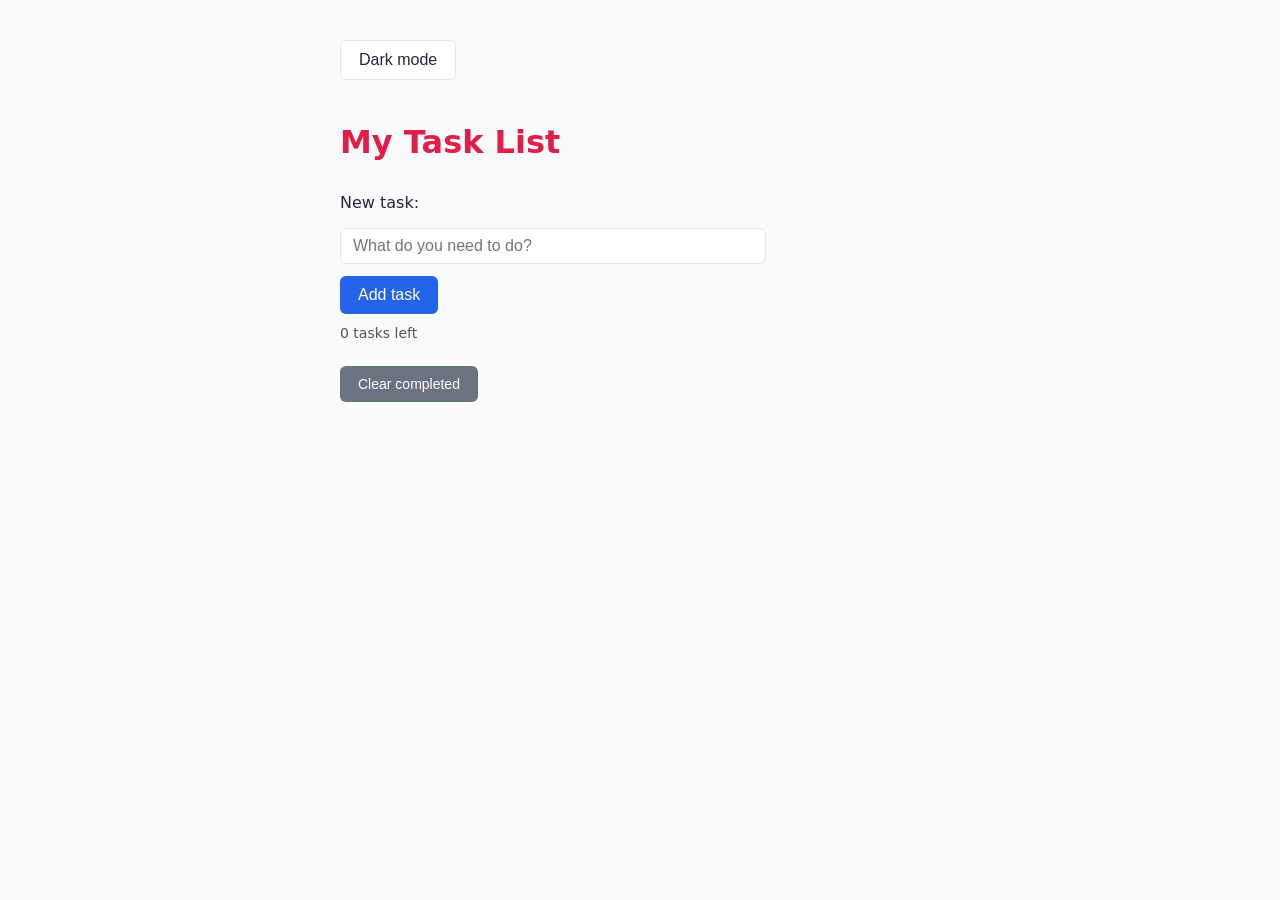
<file: Main/index.html>
<!DOCTYPE html>
<html lang="en">
<head>
  <meta charset="UTF-8">
  <meta name="viewport" content="width=device-width, initial-scale=1.0">
  <title>My First Page</title>
  <link rel="stylesheet" href="style.css">
</head>
<body>
  <main>
    <button id="theme-btn" type="button">Dark mode</button>
    <h1>My Task List</h1>

    <label for="task-input">New task:</label>
    <input type="text" id="task-input" placeholder="What do you need to do?">
    
    <button id="add-btn">Add task</button>
    <p id="task-count"></p>
    <button id="clear-btn">Clear completed</button>
    
    <ul id="task-list"></ul>
  </main>

  <script src="script.js"></script>
</body>
</html>
</file>
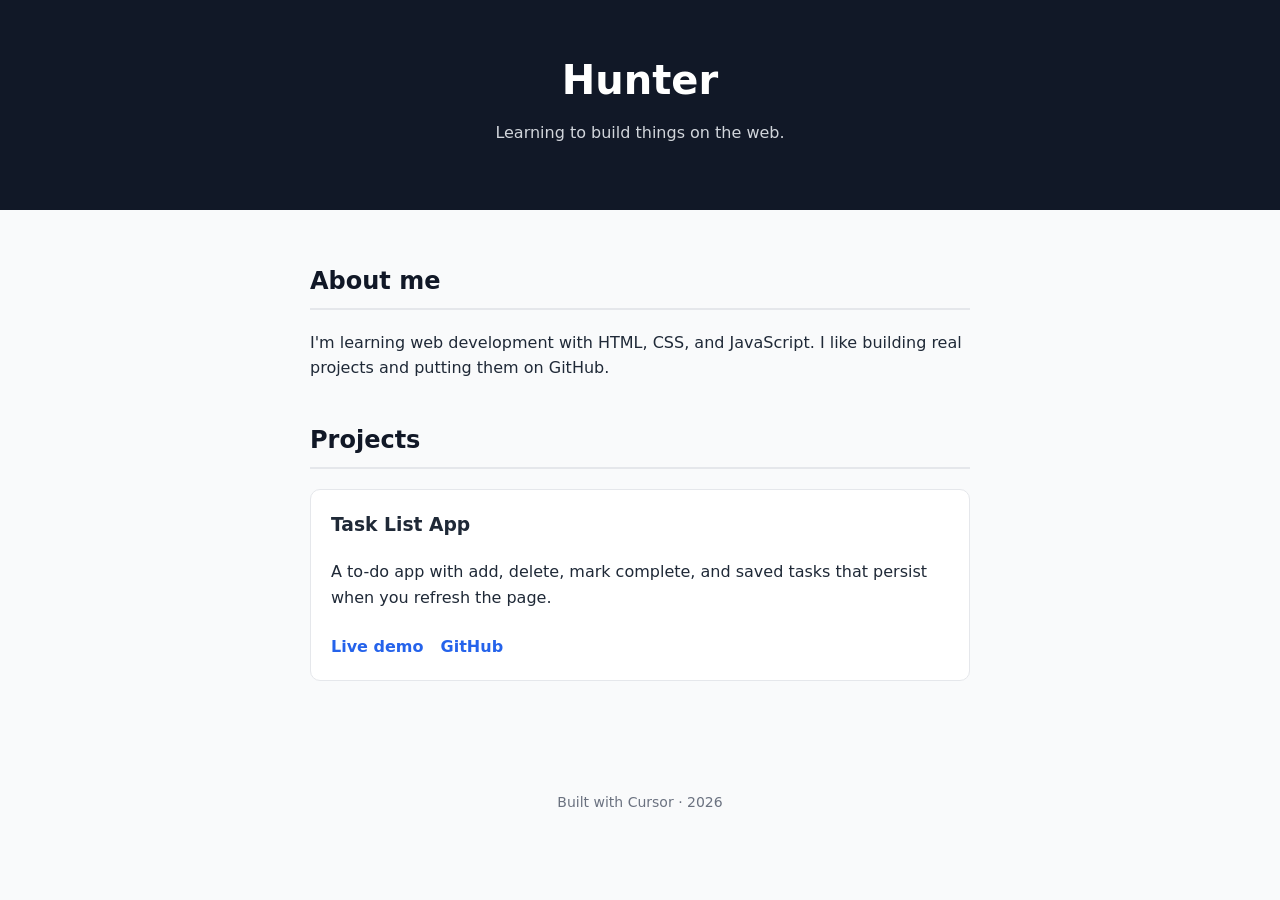
<file: Portfolio/index.html>
<!DOCTYPE html>
<html lang="en">
<head>
  <meta charset="UTF-8">
  <meta name="viewport" content="width=device-width, initial-scale=1.0">
  <title>Hunter — Portfolio</title>
  <link rel="stylesheet" href="style.css">
</head>
<body>
  <header>
    <h1>Hunter</h1>
    <p class="tagline">Learning to build things on the web.</p>
  </header>

  <main>
    <section>
      <h2>About me</h2>
      <p>
        I'm learning web development with HTML, CSS, and JavaScript.
        I like building real projects and putting them on GitHub.
      </p>
    </section>

    <section>
      <h2>Projects</h2>
      <article class="project-card">
        <h3>Task List App</h3>
        <p>
          A to-do app with add, delete, mark complete, and saved tasks
          that persist when you refresh the page.
        </p>
        <div class="links">
          <a href="../Main/index.html">Live demo</a>
          <a href="https://github.com/vegashunter/task-list-app-hunter">GitHub</a>
        </div>
      </article>
    </section>
  </main>

  <footer>
    <p>Built with Cursor · 2026</p>
  </footer>
</body>
</html>
</file>
<file: Main/style.css>
:root {
  --bg: #f9fafb;
  --text: #1f2937;
  --card: #ffffff;
  --border: #e5e7eb;
  --muted: #555;
  --input-bg: #ffffff;
}

:root.dark {
  --bg: #111827;
  --text: #f9fafb;
  --card: #1f2937;
  --border: #374151;
  --muted: #9ca3af;
  --input-bg: #374151;
}

body {
  font-family: system-ui, sans-serif;
  max-width: 600px;
  margin: 40px auto;
  padding: 0 20px;
  line-height: 1.6;
  background: var(--bg);
  color: var(--text);
}

h1 {
  color: #e11d48;
}

button {
  background: #2563eb;
  color: white;
  border: none;
  padding: 10px 18px;
  border-radius: 6px;
  cursor: pointer;
  font-size: 16px;
}

button:hover {
  background: #1d4ed8;
}

#message {
  margin-top: 16px;
  font-weight: bold;
}

input {
  display: block;
  margin: 12px 0;
  padding: 8px 12px;
  font-size: 16px;
  border-radius: 6px;
  width: 100%;
  max-width: 400px;
  background: var(--input-bg);
  color: var(--text);
  border: 1px solid var(--border);
}

ul {
    padding-left: 20px;
    margin-top: 20px;
  }
  
  li {
    margin-bottom: 8px;
  }

  li button {
    margin-left: 12px;
    padding: 4px 10px;
    font-size: 14px;
    background: #dc2626;
  }
  
  li button:hover {
    background: #b91c1c;
  }

  li input[type='checkbox'] {
    margin-right: 8px;
  }
  
  li.done span {
    text-decoration: line-through;
    color: #888;
  }
  
  #task-count {
    color: var(--muted);
    font-size: 14px;
    margin-top: 8px;
  }

  #clear-btn {
    margin-top: 8px;
    background: #6b7280;
    font-size: 14px;
  }
  
  #clear-btn:hover {
    background: #4b5563;
  }

  #theme-btn {
    background: var(--card);
    color: var(--text);
    border: 1px solid var(--border);
    margin-bottom: 16px;
  }
</file>
<file: Portfolio/style.css>
* {
  box-sizing: border-box;
}

body {
  font-family: system-ui, sans-serif;
  line-height: 1.6;
  margin: 0;
  color: #1f2937;
  background: #f9fafb;
}

header {
  background: #111827;
  color: white;
  padding: 48px 20px;
  text-align: center;
}

header h1 {
  margin: 0;
  font-size: 2.5rem;
}

.tagline {
  margin-top: 8px;
  color: #d1d5db;
}

main {
  max-width: 700px;
  margin: 0 auto;
  padding: 32px 20px;
}

section {
  margin-bottom: 40px;
}

h2 {
  color: #111827;
  border-bottom: 2px solid #e5e7eb;
  padding-bottom: 8px;
}

.project-card {
  background: white;
  border: 1px solid #e5e7eb;
  border-radius: 10px;
  padding: 20px;
}

.project-card h3 {
  margin-top: 0;
}

.links a {
  display: inline-block;
  margin-right: 12px;
  margin-top: 8px;
  color: #2563eb;
  text-decoration: none;
  font-weight: 600;
}

.links a:hover {
  text-decoration: underline;
}

footer {
  text-align: center;
  padding: 24px;
  color: #6b7280;
  font-size: 14px;
}
</file>
